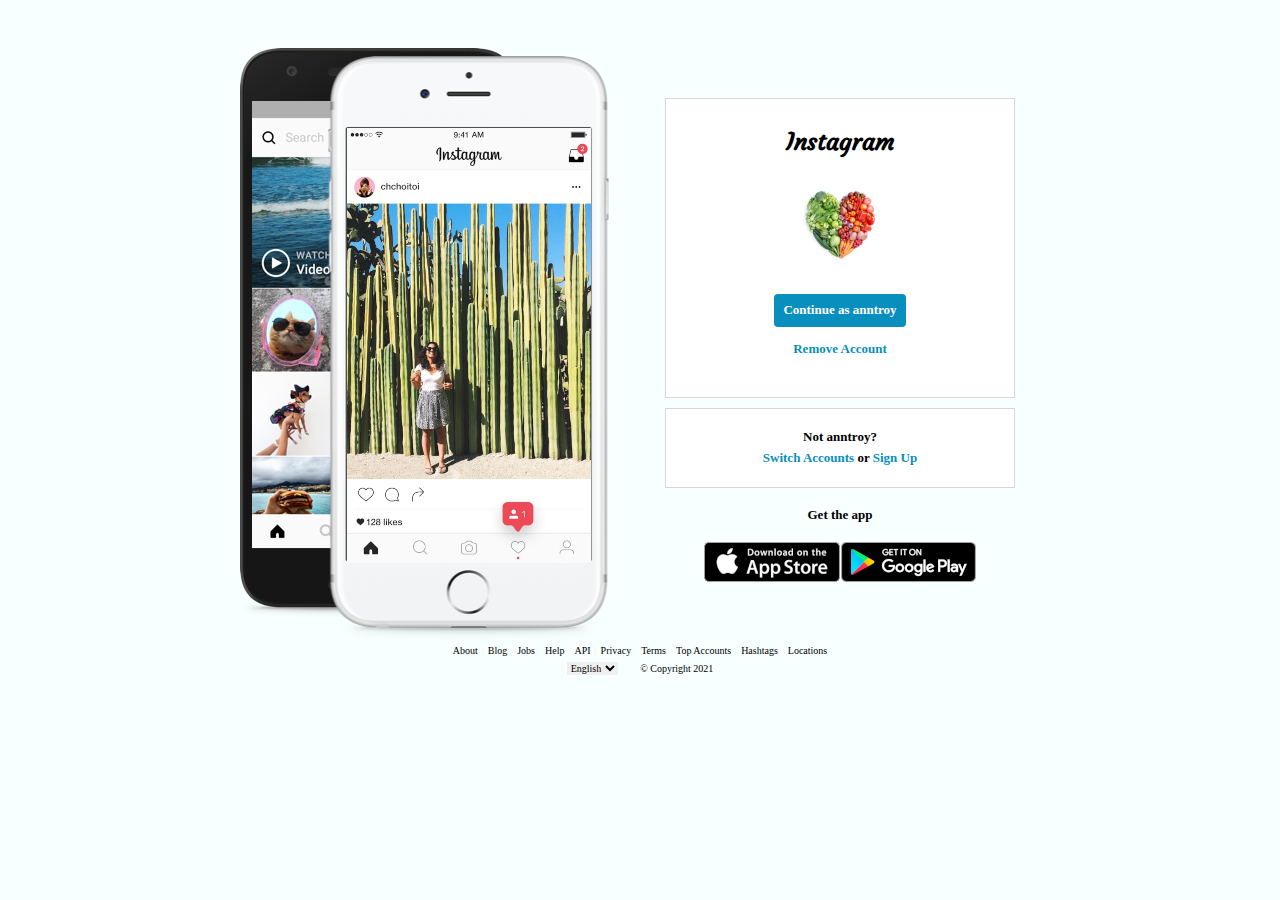
<file: login.html>
<!DOCTYPE html>
<html lang="en">
<head>
  <meta charset="UTF-8">
  <meta http-equiv="X-UA-Compatible" content="IE=edge">
  <meta name="viewport" content="width=device-width, initial-scale=1.0">
  <link rel="stylesheet" href="css/main.css">
  <title>Login Instagram</title>
</head>
<body>
  <main class="container">
    <article>
      <figure class="phone"></figure>
    </article>
    <article class="login">
      <div class="login__item1">
        <div class="login__item1-logo">
          <h2 class="logo-text">Instagram</h2>
        </div>
        <figure class="login__item1-figure"></figure>
        <div class="login__item1-continue">
          <button class="login__item1-continue-button body-text--white"><a href="./home.html">Continue as anntroy</a></button>
        </div>
        <div class="login__item1-remove">
          <h3 class="body-text--blue">Remove Account</h3>
        </div>
      </div>
      <div class="login__item2">
        <p class="body-text--bold">Not anntroy?</p>
        <p class="login__item2-switch body-text--blue">Switch Accounts<span class="body-text--bold"> or </span>Sign Up</p>
      </div>
      <div class="login__item3">
        <p class="login__item3-get body-text--bold">Get the app</p>
      </div>
      <div class="login__item4">
        <figure class="login__item4-app"></figure>
        <figure class="login__item4-play"></figure>
      </div>
    </article>
  </main>
  <footer class="footer">
    <ul class="footer__nav">
      <li>About</li>
      <li>Blog</li>
      <li>Jobs</li>
      <li>Help</li>
      <li>API</li>
      <li>Privacy</li>
      <li>Terms</li>
      <li>Top Accounts</li>
      <li>Hashtags</li>
      <li>Locations</li>
    </ul>
    <div>
      <select class="footer__language">
        <option value="en">English</option>
      </select>
      &copy; Copyright 2021
    </div>
  </footer>
</body>
</html>
</file>
<file: css/main.css>
@import url("https://fonts.googleapis.com/css2?family=Great+Vibes&family=Oswald&family=Pacifico&family=Roboto:wght@300&display=swap");
@import url("https://fonts.googleapis.com/css2?family=Courgette&display=swap");
*,
*::before,
*::after {
  padding: 0;
  margin: 0;
  box-sizing: inherit;
}

html {
  font-size: 62.5%;
}

body {
  box-sizing: border-box;
  background-color: #f7ffff;
}

/*! normalize.css v8.0.1 | MIT License | github.com/necolas/normalize.css */
/* Document
   ========================================================================== */
/**
 * 1. Correct the line height in all browsers.
 * 2. Prevent adjustments of font size after orientation changes in iOS.
 */
*,
*::before,
*::after {
  box-sizing: border-box;
}

html {
  line-height: 1.15;
  /* 1 */
  -webkit-text-size-adjust: 100%;
  /* 2 */
}

img {
  max-width: 100%;
}

/* Sections
    ========================================================================== */
/**
  * Remove the margin in all browsers.
  */
body {
  margin: 0;
}

/**
  * Render the `main` element consistently in IE.
  */
main {
  display: block;
}

/**
  * Correct the font size and margin on `h1` elements within `section` and
  * `article` contexts in Chrome, Firefox, and Safari.
  */
h1 {
  font-size: 2em;
  margin: 0.67em 0;
}

/* Grouping content
    ========================================================================== */
/**
  * 1. Add the correct box sizing in Firefox.
  * 2. Show the overflow in Edge and IE.
  */
hr {
  box-sizing: content-box;
  /* 1 */
  height: 0;
  /* 1 */
  overflow: visible;
  /* 2 */
}

/**
  * 1. Correct the inheritance and scaling of font size in all browsers.
  * 2. Correct the odd `em` font sizing in all browsers.
  */
pre {
  font-family: monospace, monospace;
  /* 1 */
  font-size: 1em;
  /* 2 */
}

/* Text-level semantics
    ========================================================================== */
/**
  * Remove the gray background on active links in IE 10.
  */
a {
  background-color: transparent;
}

/**
  * 1. Remove the bottom border in Chrome 57-
  * 2. Add the correct text decoration in Chrome, Edge, IE, Opera, and Safari.
  */
abbr[title] {
  border-bottom: none;
  /* 1 */
  text-decoration: underline;
  /* 2 */
  text-decoration: underline dotted;
  /* 2 */
}

/**
  * Add the correct font weight in Chrome, Edge, and Safari.
  */
b,
strong {
  font-weight: bolder;
}

/**
  * 1. Correct the inheritance and scaling of font size in all browsers.
  * 2. Correct the odd `em` font sizing in all browsers.
  */
code,
kbd,
samp {
  font-family: monospace, monospace;
  /* 1 */
  font-size: 1em;
  /* 2 */
}

/**
  * Add the correct font size in all browsers.
  */
small {
  font-size: 80%;
}

/**
  * Prevent `sub` and `sup` elements from affecting the line height in
  * all browsers.
  */
sub,
sup {
  font-size: 75%;
  line-height: 0;
  position: relative;
  vertical-align: baseline;
}

sub {
  bottom: -0.25em;
}

sup {
  top: -0.5em;
}

/* Embedded content
    ========================================================================== */
/**
  * Remove the border on images inside links in IE 10.
  */
img {
  border-style: none;
}

/* Forms
    ========================================================================== */
/**
  * 1. Change the font styles in all browsers.
  * 2. Remove the margin in Firefox and Safari.
  */
button,
input,
optgroup,
select,
textarea {
  font-family: inherit;
  /* 1 */
  font-size: 100%;
  /* 1 */
  line-height: 1.15;
  /* 1 */
  margin: 0;
  /* 2 */
}

/**
  * Show the overflow in IE.
  * 1. Show the overflow in Edge.
  */
button,
input {
  /* 1 */
  overflow: visible;
}

/**
  * Remove the inheritance of text transform in Edge, Firefox, and IE.
  * 1. Remove the inheritance of text transform in Firefox.
  */
button,
select {
  /* 1 */
  text-transform: none;
}

/**
  * Correct the inability to style clickable types in iOS and Safari.
  */
button,
[type=button],
[type=reset],
[type=submit] {
  -webkit-appearance: button;
}

/**
  * Remove the inner border and padding in Firefox.
  */
button::-moz-focus-inner,
[type=button]::-moz-focus-inner,
[type=reset]::-moz-focus-inner,
[type=submit]::-moz-focus-inner {
  border-style: none;
  padding: 0;
}

/**
  * Restore the focus styles unset by the previous rule.
  */
button:-moz-focusring,
[type=button]:-moz-focusring,
[type=reset]:-moz-focusring,
[type=submit]:-moz-focusring {
  outline: 1px dotted ButtonText;
}

/**
  * Correct the padding in Firefox.
  */
fieldset {
  padding: 0.35em 0.75em 0.625em;
}

/**
  * 1. Correct the text wrapping in Edge and IE.
  * 2. Correct the color inheritance from `fieldset` elements in IE.
  * 3. Remove the padding so developers are not caught out when they zero out
  *    `fieldset` elements in all browsers.
  */
legend {
  box-sizing: border-box;
  /* 1 */
  color: inherit;
  /* 2 */
  display: table;
  /* 1 */
  max-width: 100%;
  /* 1 */
  padding: 0;
  /* 3 */
  white-space: normal;
  /* 1 */
}

/**
  * Add the correct vertical alignment in Chrome, Firefox, and Opera.
  */
progress {
  vertical-align: baseline;
}

/**
  * Remove the default vertical scrollbar in IE 10+.
  */
textarea {
  overflow: auto;
}

/**
  * 1. Add the correct box sizing in IE 10.
  * 2. Remove the padding in IE 10.
  */
[type=checkbox],
[type=radio] {
  box-sizing: border-box;
  /* 1 */
  padding: 0;
  /* 2 */
}

/**
  * Correct the cursor style of increment and decrement buttons in Chrome.
  */
[type=number]::-webkit-inner-spin-button,
[type=number]::-webkit-outer-spin-button {
  height: auto;
}

/**
  * 1. Correct the odd appearance in Chrome and Safari.
  * 2. Correct the outline style in Safari.
  */
[type=search] {
  -webkit-appearance: textfield;
  /* 1 */
  outline-offset: -2px;
  /* 2 */
}

/**
  * Remove the inner padding in Chrome and Safari on macOS.
  */
[type=search]::-webkit-search-decoration {
  -webkit-appearance: none;
}

/**
  * 1. Correct the inability to style clickable types in iOS and Safari.
  * 2. Change font properties to `inherit` in Safari.
  */
::-webkit-file-upload-button {
  -webkit-appearance: button;
  /* 1 */
  font: inherit;
  /* 2 */
}

/* Interactive
    ========================================================================== */
/*
  * Add the correct display in Edge, IE 10+, and Firefox.
  */
details {
  display: block;
}

/*
  * Add the correct display in all browsers.
  */
summary {
  display: list-item;
}

/* Misc
    ========================================================================== */
/**
  * Add the correct display in IE 10+.
  */
template {
  display: none;
}

/**
  * Add the correct display in IE 10.
  */
[hidden] {
  display: none;
}

.logo-text {
  font-family: "Courgette", cursive;
  color: black;
  font-size: 2.4rem;
}

.body-text {
  font-family: "Roboto", sans-serif;
  color: black;
}
.body-text--light {
  font-weight: 300;
  font-size: 1.2rem;
  font-family: "Oswald", sans-serif;
}
.body-text--bold {
  font-weight: 600;
  font-size: 1.3rem;
}
.body-text--blue {
  color: #088fbd;
  font-weight: 600;
  font-size: 1.3rem;
}
.body-text--white {
  color: white;
  font-weight: 600;
  font-size: 1.3rem;
}

.u-mb-small {
  margin-bottom: 1.5rem;
}

.u-mb-med {
  margin-bottom: 4rem;
}

.u-mb-big {
  margin-bottom: 8rem;
}

.u-center-text {
  text-align: center;
}

.post__item1, .container, .header, .header__item1, .footer__nav {
  display: flex;
  flex-flow: row wrap;
  align-items: center;
}

.post, .container .login, .container .login__item1, .container .login__item2, .footer {
  display: flex;
  flex-flow: column nowrap;
  align-items: center;
}

.post__item1-avatar1, .post__item1-avatar2, .post__item2-image1, .post__item2-image2, .container .phone, .container .login__item1-figure, .container .login__item4-app, .container .login__item4-play {
  background-position: center center;
  background-repeat: no-repeat;
}

.footer__nav {
  justify-content: center;
}
.footer__nav li {
  list-style-type: none;
  padding: 0.5rem;
}
.footer__language {
  margin-right: 2rem;
  border: none;
  outline: none;
}

.header {
  width: 100vw;
  border: #d8d7d7 1px solid;
  padding: 1.5rem;
  background-color: white;
}
.header__item1 {
  justify-content: start;
  width: 55vw;
}
.header__item1-logo {
  margin-left: 20vw;
}
.header__item1-search {
  margin-left: auto;
}
.header__item1-search-button {
  width: 22rem;
  height: 3rem;
  background-color: #f7ffff;
  border: 1px solid #d8d7d7;
  border-radius: 2px;
}
.header__item1-search-button span {
  margin-left: 1rem;
}
.header__item2 {
  width: 22vw;
  margin-left: 22rem;
}
.header__item2 i {
  padding-right: 2rem;
}

.container .login__item1-continue-button {
  background-color: #088fbd;
  border: none;
  cursor: pointer;
  display: block;
  padding: 9px;
  text-align: center;
  border-radius: 4px;
  max-width: 100%;
  min-width: 120px;
}

.container {
  margin-top: 4rem;
  justify-content: center;
}
.container .phone {
  width: 40rem;
  height: 60rem;
  background-image: url("../../assets/img/home_phone_full.png");
}
.container .login {
  padding: 4rem;
}
.container .login__item1, .container .login__item2 {
  border: 1px solid #d8d7d7;
  width: 35rem;
  height: 30rem;
  background-color: white;
}
.container .login__item1-logo {
  margin-top: 3rem;
}
.container .login__item1-figure {
  width: 80px;
  height: 80px;
  margin: 2.8rem 0 2rem 0;
  border-radius: 50%;
  background-image: url("../../assets/img/heart-of-veg.jpg");
}
.container .login__item1-continue {
  margin-top: 1rem;
}
.container .login__item1-continue-button a {
  text-decoration: none;
  color: white;
}
.container .login__item1-remove {
  margin-top: 1.5rem;
}
.container .login__item2 {
  height: 8rem;
  margin-top: 1rem;
  justify-content: center;
}
.container .login__item2-switch {
  margin-top: 0.6rem;
}
.container .login__item2-switch span {
  color: black;
}
.container .login__item3-get {
  margin: 2rem;
}
.container .login__item4 {
  display: flex;
}
.container .login__item4-app {
  width: 13.6rem;
  height: 4rem;
  background-image: url("../../assets/img/app_store.png");
}
.container .login__item4-play {
  width: 13.6rem;
  height: 4rem;
  background-image: url("../../assets/img/google_play.png");
}

.post {
  width: 40vw;
  margin: 2rem 0 2rem 21vw;
  border: solid 1px #d8d7d7;
  background-color: white;
  align-items: start;
}
.post__item1 {
  margin: 1rem;
}
.post__item1-avatar1, .post__item1-avatar2 {
  width: 3.5rem;
  height: 3.5rem;
  border-radius: 50%;
  margin-right: 1.5rem;
  background-image: url("../../assets/img/home_phone_full.png");
}
.post__item1-avatar2 {
  background-image: url("../../assets/img/watermelon_sm.jpg");
}
.post__item1-username {
  margin-right: auto;
}
.post__item2-image1 {
  width: 100%;
  height: 54rem;
  background-image: url("../../assets/img/3.jpg");
}
.post__item2-image2 {
  width: 100%;
  height: 54rem;
  background-image: url("../../assets/img/cucumber_sm.jpg");
}
.post__item3, .post__item4 {
  margin: 1rem;
}
.post__item3 .fa-heart, .post__item4 .fa-heart {
  margin-right: 1rem;
  color: #ce4a4a;
}
.post__item4 {
  margin-top: 0;
}
.post__item4-likes, .post__item4-comment {
  margin-bottom: 1rem;
}

/*# sourceMappingURL=main.css.map */
</file>
